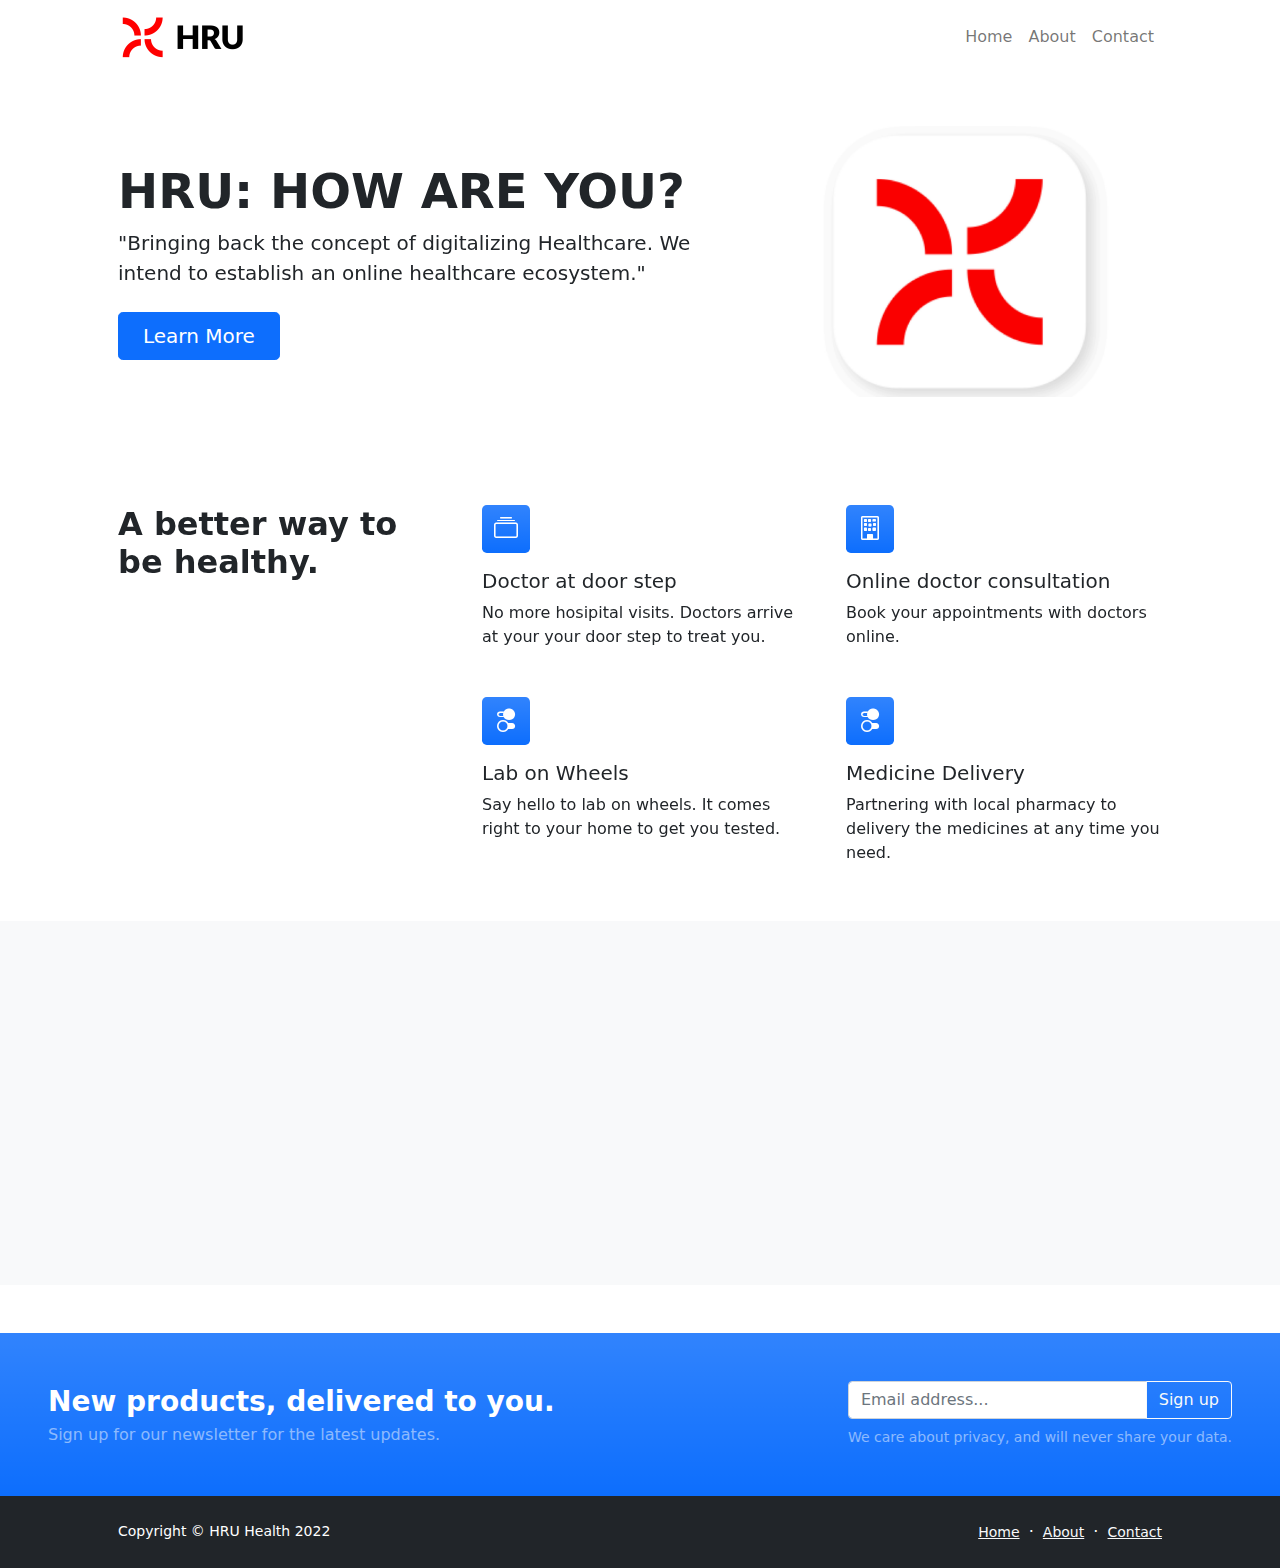
<file: index.html>
<!DOCTYPE html>
<html lang="en">
    <head>
        <meta charset="utf-8" />
        <meta name="viewport" content="width=device-width, initial-scale=1, shrink-to-fit=no" />
        <meta name="description" content="" />
        <meta name="author" content="" />
        <title>HRU Health</title>
        <!-- Favicon-->
        <link rel="icon" type="image/x-icon" href="assets/favicon.ico" />
        <!-- Bootstrap icons-->
        <link href="https://cdn.jsdelivr.net/npm/bootstrap-icons@1.5.0/font/bootstrap-icons.css" rel="stylesheet" />
        <!-- Core theme CSS (includes Bootstrap)-->
        <link href="css/styles.css" rel="stylesheet" />
        <link href="https://unpkg.com/aos@2.3.1/dist/aos.css" rel="stylesheet">

    </head>
    <body class="d-flex flex-column h-100">
        <main class="flex-shrink-0">
            <!-- Navigation-->
            <nav class="navbar navbar-expand-lg navbar-light bg-white">
                <div class="container px-5">
                    <a class="navbar-brand" href="index.html"><img class="logo" src="assets/logo.png"></img></a>
                    <button class="navbar-toggler" type="button" data-bs-toggle="collapse" data-bs-target="#navbarSupportedContent" aria-controls="navbarSupportedContent" aria-expanded="false" aria-label="Toggle navigation"><span class="navbar-toggler-icon"></span></button>
                    <div class="collapse navbar-collapse" id="navbarSupportedContent">
                        <ul class="navbar-nav ms-auto mb-2 mb-lg-0">
                            <li class="nav-item"><a class="nav-link" href="index.html">Home</a></li>
                            <li class="nav-item"><a class="nav-link" href="about.html">About</a></li>
                            <li class="nav-item"><a class="nav-link" href="contact.html">Contact</a></li>
                            
                        </ul>
                    </div>
                </div>
            </nav>
            <!-- Header-->
            <header class="bg-white py-1">
                <div class="container px-5">
                    <div class="row gx-5 align-items-center justify-content-center">
                        <div class="col-lg-8 col-xl-7 col-xxl-6">
                            <div class="my-5 text-center text-xl-start">
                                <h1 data-aos="fade-up" data-aos-duration="1000" class="display-5 fw-bolder text-dark mb-2">HRU: HOW ARE YOU?</h1>
                                <p data-aos="fade-up" data-aos-duration="2000" class="lead fw-normal text-dark-50 mb-4">"Bringing back the concept of digitalizing Healthcare. We intend to establish an online healthcare ecosystem."
                                </p>
                                <div data-aos="zoom-out-up" data-aos-duration="2000" class="d-grid gap-3 d-sm-flex justify-content-sm-center justify-content-xl-start">
                                    <a class="btn btn-primary btn-lg px-4 me-sm-3" href="#features">Learn More</a>
                                </div>
                            </div>
                        </div>
                        <div data-aos="fade" data-aos-duration="1200" class="col-xl-5 col-xxl-6 d-none d-xl-block text-center"><img class="img-fluid rounded-3 my-5" src="assets/6x4.png" alt="..." /></div>
                    </div>
                </div>
            </header>
            <!-- Features section-->
            <section class="py-2" id="features">
                <div  class="container px-5 my-5">
                    <div class="row gx-5">
                        <div data-aos="fade-right" data-aos-duration="1000" class="col-lg-4 mb-5 mb-lg-0"><h2 class="fw-bolder mb-0">A better way to be healthy.</h2></div>
                        <div class="col-lg-8">
                            <div class="row gx-5 row-cols-1 row-cols-md-2">
                                <div data-aos="fade-up"
                                data-aos-duration="1000" class="col mb-5 h-100">
                                    <div class="feature bg-primary bg-gradient text-white rounded-3 mb-3"><i class="bi bi-collection"></i></div>
                                    <h2 class="h5">Doctor at door step</h2>
                                    <p class="mb-0">No more hosipital visits. Doctors arrive at your your door step to treat you.</p>
                                </div>
                                <div data-aos="fade-up"
                                data-aos-duration="1000" class="col mb-5 h-100">
                                    <div class="feature bg-primary bg-gradient text-white rounded-3 mb-3"><i class="bi bi-building"></i></div>
                                    <h2 class="h5">Online doctor consultation</h2>
                                    <p class="mb-0">Book your appointments with doctors online.</p>
                                </div>
                                <div data-aos="fade-up"
                                data-aos-duration="1000" class="col mb-5 mb-md-0 h-100">
                                    <div class="feature bg-primary bg-gradient text-white rounded-3 mb-3"><i class="bi bi-toggles2"></i></div>
                                    <h2 class="h5">Lab on Wheels</h2>
                                    <p class="mb-0">Say hello to lab on wheels. It comes right to your home to get you tested.</p>
                                </div>
                                <div data-aos="fade-up"
                                data-aos-duration="1000" class="col h-100">
                                    <div class="feature bg-primary bg-gradient text-white rounded-3 mb-3"><i class="bi bi-toggles2"></i></div>
                                    <h2 class="h5">Medicine Delivery</h2>
                                    <p class="mb-0">Partnering with local pharmacy to delivery the medicines at any time you need.</p>
                                </div>
                            </div>
                        </div>
                    </div>
                </div>
            </section>
            <!-- Testimonial section-->
            <div class="py-5 bg-light">
                <div class="container px-5 my-5">
                    <div class="row gx-5 justify-content-center">
                        <div class="col-lg-10 col-xl-7">
                            <div class="text-center">
                                <div data-aos="fade-right" data-aos-duration="1000" class="fs-4 mb-4 fst-italic">"The on-going pandemic made me realise about the need of digitilazing the Healthcare services and make them accessible to people."</div>
                                <div data-aos="fade-left" data-aos-duration="1000" class="d-flex align-items-center justify-content-center">
                                    <img class="rounded-circle me-3" src="assets/santhosh-40x40.jpg" alt="..." />
                                    <div class="fw-bold">
                                        Santosh
                                        <span class="fw-bold text-primary mx-1">/</span>
                                        Founder, HRU
                                    </div>
                                </div>
                            </div>
                        </div>
                    </div>
                </div>
            </div>

                    <!-- Call to action-->
                    <aside class="bg-primary bg-gradient rounded-0 p-4 p-sm-5 mt-5">
                        <div class="d-flex align-items-center justify-content-between flex-column flex-xl-row text-center text-xl-start">
                            <div class="mb-4 mb-xl-0">
                                <div class="fs-3 fw-bold text-white">New products, delivered to you.</div>
                                <div class="text-white-50">Sign up for our newsletter for the latest updates.</div>
                            </div>
                            <div class="ms-xl-4">
                                <div class="input-group mb-2">
                                    <input class="form-control" type="text" placeholder="Email address..." aria-label="Email address..." aria-describedby="button-newsletter" />
                                    <button class="btn btn-outline-light" id="button-newsletter" type="button">Sign up</button>
                                </div>
                                <div class="small text-white-50">We care about privacy, and will never share your data.</div>
                            </div>
                        </div>
                    </aside>
                </div>
            </section>
        </main>
        <!-- Footer-->
        <footer class="bg-dark py-4 mt-auto">
            <div class="container px-5">
                <div class="row align-items-center justify-content-between flex-column flex-sm-row">
                    <div class="col-auto"><div class="small m-0 text-white">Copyright &copy; HRU Health 2022</div></div>
                    <div class="col-auto">
                        <a class="link-light small" href="index.html">Home</a>
                        <span class="text-white mx-1">&middot;</span>
                        <a class="link-light small" href="about.html">About</a>
                        <span class="text-white mx-1">&middot;</span>
                        <a class="link-light small" href="contact.html">Contact</a>
                    </div>
                </div>
            </div>
        </footer>
        <!-- Bootstrap core JS-->
        <script src="https://cdn.jsdelivr.net/npm/bootstrap@5.1.3/dist/js/bootstrap.bundle.min.js"></script>
        <!-- Core theme JS-->
        <script src="js/scripts.js"></script>
        <script src="https://unpkg.com/aos@2.3.1/dist/aos.js"></script>
        <script>
            AOS.init();
          </script>

    </body>
</html>
</file>
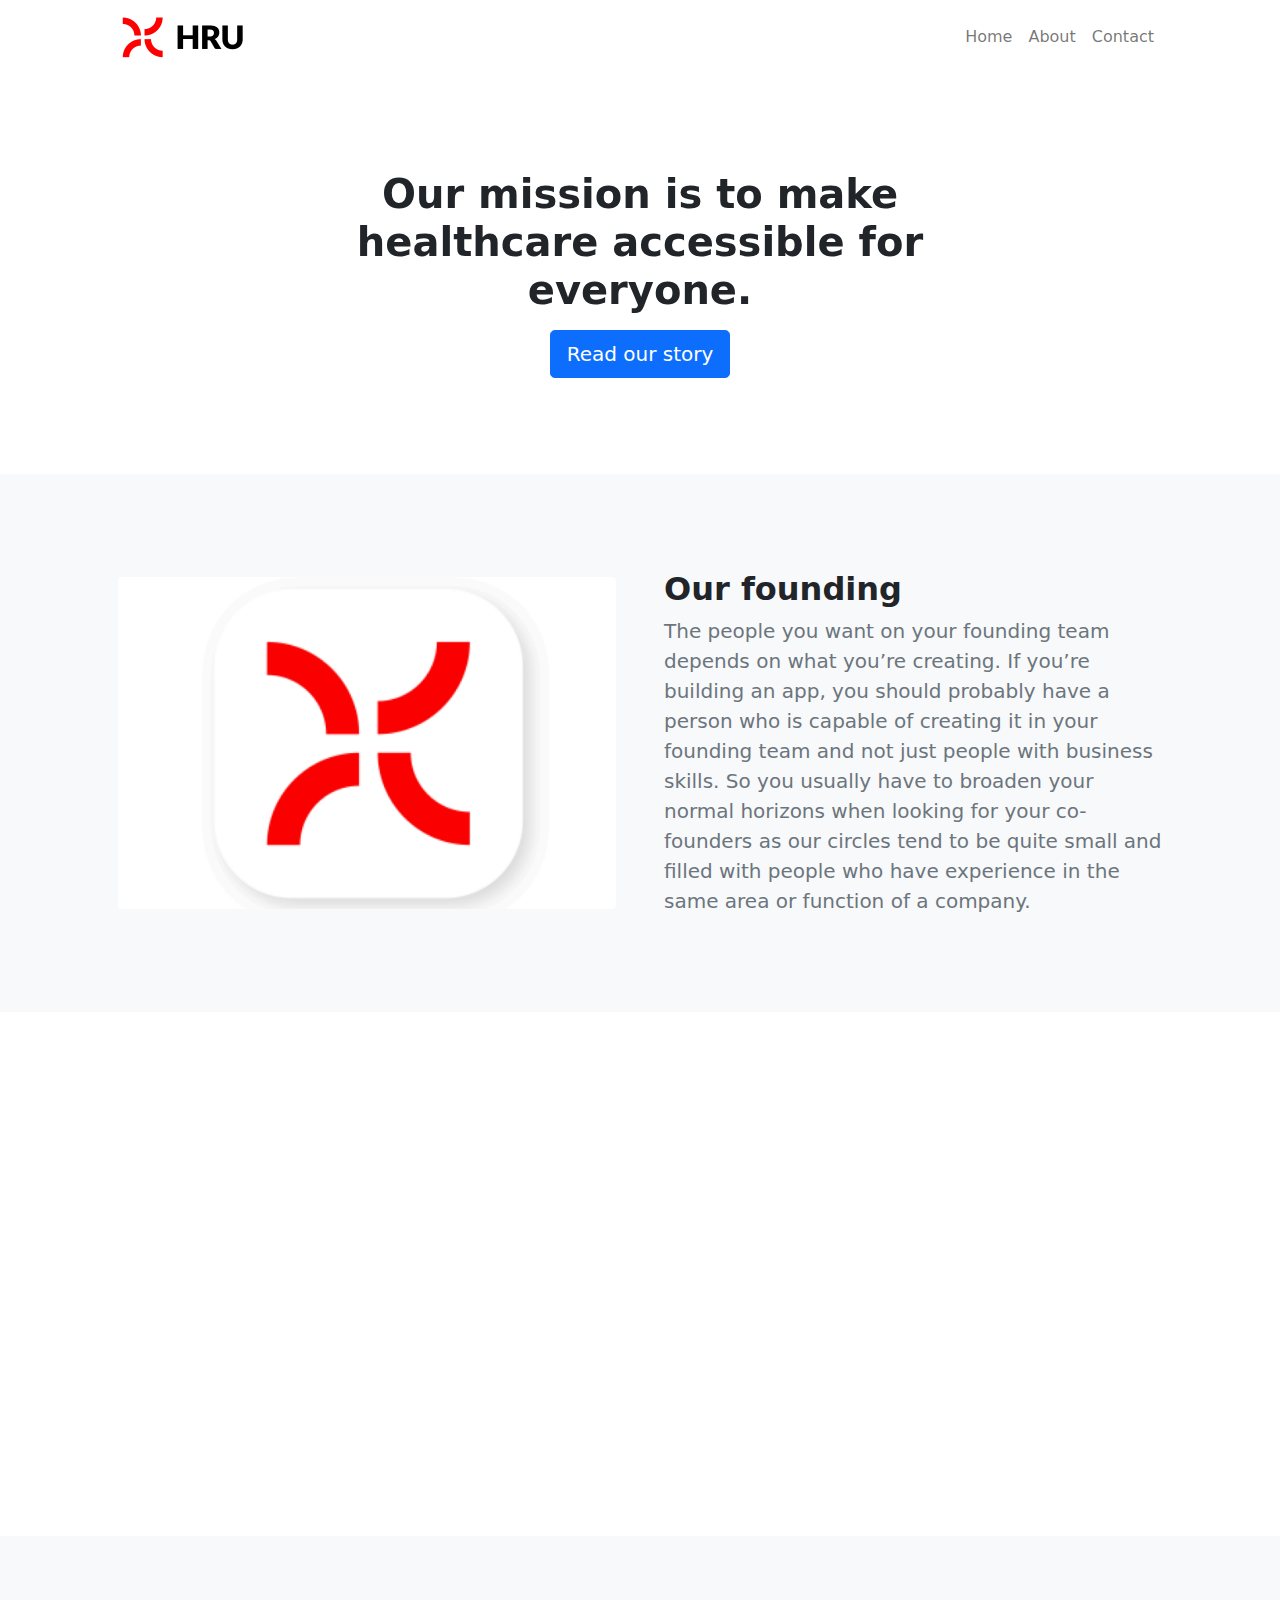
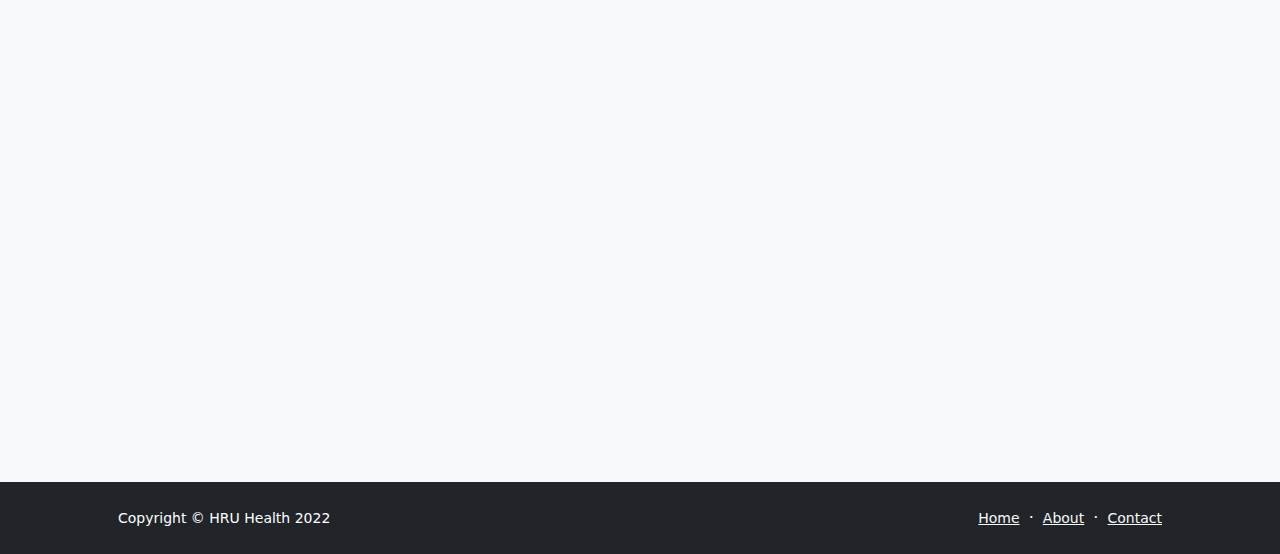
<file: about.html>
<!DOCTYPE html>
<html lang="en">
    <head>
        <meta charset="utf-8" />
        <meta name="viewport" content="width=device-width, initial-scale=1, shrink-to-fit=no" />
        <meta name="description" content="" />
        <meta name="author" content="" />
        <title>HRU Health</title>
        <!-- Favicon-->
        <link rel="icon" type="image/x-icon" href="assets/favicon.ico" />
        <!-- Bootstrap icons-->
        <link href="https://cdn.jsdelivr.net/npm/bootstrap-icons@1.5.0/font/bootstrap-icons.css" rel="stylesheet" />
        <!-- Core theme CSS (includes Bootstrap)-->
        <link href="css/styles.css" rel="stylesheet" />
        <link href="https://unpkg.com/aos@2.3.1/dist/aos.css" rel="stylesheet">

    </head>
    <body class="d-flex flex-column">
        <main class="flex-shrink-0">
            <!-- Navigation-->
            <nav class="navbar navbar-expand-lg navbar-light bg-white">
                <div class="container px-5">
                    <a class="navbar-brand" href="index.html"><img class="logo" src="assets/logo.png"></img></a>
                    <button class="navbar-toggler" type="button" data-bs-toggle="collapse" data-bs-target="#navbarSupportedContent" aria-controls="navbarSupportedContent" aria-expanded="false" aria-label="Toggle navigation"><span class="navbar-toggler-icon"></span></button>
                    <div class="collapse navbar-collapse" id="navbarSupportedContent">
                        <ul class="navbar-nav ms-auto mb-2 mb-lg-0">
                            <li class="nav-item"><a class="nav-link" href="index.html">Home</a></li>
                            <li class="nav-item"><a class="nav-link" href="about.html">About</a></li>
                            <li class="nav-item"><a class="nav-link" href="contact.html">Contact</a></li>
                            <!--
                            <li class="nav-item"><a class="nav-link" href="pricing.html">Pricing</a></li>
                            <li class="nav-item"><a class="nav-link" href="faq.html">FAQ</a></li>
                            <li class="nav-item dropdown">
                                <a class="nav-link dropdown-toggle" id="navbarDropdownBlog" href="#" role="button" data-bs-toggle="dropdown" aria-expanded="false">Blog</a>
                                <ul class="dropdown-menu dropdown-menu-end" aria-labelledby="navbarDropdownBlog">
                                    <li><a class="dropdown-item" href="blog-home.html">Blog Home</a></li>
                                    <li><a class="dropdown-item" href="blog-post.html">Blog Post</a></li>
                                </ul>
                            </li>
                            <li class="nav-item dropdown">
                                <a class="nav-link dropdown-toggle" id="navbarDropdownPortfolio" href="#" role="button" data-bs-toggle="dropdown" aria-expanded="false">Portfolio</a>
                                <ul class="dropdown-menu dropdown-menu-end" aria-labelledby="navbarDropdownPortfolio">
                                    <li><a class="dropdown-item" href="portfolio-overview.html">Portfolio Overview</a></li>
                                    <li><a class="dropdown-item" href="portfolio-item.html">Portfolio Item</a></li>
                                </ul>
                            </li> -->
                        </ul>
                    </div>
                </div>
            </nav>
            <!-- Header-->
            <header class="py-5">
                <div class="container px-5">
                    <div class="row justify-content-center">
                        <div class="col-lg-8 col-xxl-6">
                            <div class="text-center my-5">
                                <h1 data-aos="fade" data-aos-duration="1200" class="fw-bolder mb-3">Our mission is to make healthcare accessible for everyone.</h1>
                                
                                <a data-aos="zoom-out-up" data-aos-duration="1200" class="btn btn-primary btn-lg" href="#scroll-target">Read our story</a>
                            </div>
                        </div>
                    </div>
                </div>
            </header>
            <!-- About section one-->
            <section data-aos="fade-left" data-aos-duration="1200" class="py-5 bg-light" id="scroll-target">
                <div class="container px-5 my-5">
                    <div class="row gx-5 align-items-center">
                        <div class="col-lg-6"><img class="img-fluid rounded mb-5 mb-lg-0" src="assets/6x4.png" alt="..." /></div>
                        <div class="col-lg-6">
                            <h2 class="fw-bolder">Our founding</h2>
                            <p class="lead fw-normal text-muted mb-0">The people you want on your founding team depends on what you’re creating. If you’re building an app, you should probably have a person who is capable of creating it in your founding team and not just people with business skills. So you usually have to broaden your normal horizons when looking for your co-founders as our circles tend to be quite small and filled with people who have experience in the same area or function of a company.

                            </p>
                        </div>
                    </div>
                </div>
            </section>
            <!-- About section two-->
            <section data-aos="fade-right" data-aos-duration="1200" class="py-5">
                <div class="container px-5 my-5">
                    <div class="row gx-5 align-items-center">
                        <div class="col-lg-6 order-first order-lg-last"><img class="img-fluid rounded mb-5 mb-lg-0" src="assets/6x4.png" alt="..." /></div>
                        <div class="col-lg-6">
                            <h2 class="fw-bolder">Growth &amp; beyond</h2>
                            <p class="lead fw-normal text-muted mb-0">The timing is propitious. In a year which has shown the impacts of one pandemic, rooted in ecological destruction, ideas like degrowth mirror an essential truth — growth without responsibility is not good enough. Humanity now faces a Rubicon of choice. It is still possible to grow beyond growth, caring for those who share this earth with us, and those who are yet to grow up.</p>
                        </div>
                    </div>
                </div>
            </section>
            <!-- Team members section-->
            <section class="py-5 bg-light">
                <div class="container px-5 my-5">
                    <div data-aos="fade-up" data-aos-duration="1200" class="text-center">
                        <h2 class="fw-bolder">Our team</h2>
                        <p class="lead fw-normal text-muted mb-5">Dedicated to quality and your success</p>
                    </div>
                    <div class="row gx-5 row-cols-1 row-cols-sm-2 row-cols-xl-4 justify-content-center">
                        <div data-aos="fade-up"
                        data-aos-duration="1000" class="col mb-5 mb-5 mb-xl-0">
                            <div class="text-center">
                                <img class="img-fluid rounded-circle mb-4 px-4" src="assets/santhosh.jpg" alt="..." />
                                <h5 class="fw-bolder">Santosh Kumar</h5>
                                <div class="fst-italic text-muted">Founder &amp; CEO</div>
                            </div>
                        </div>
                       
                    </div>
                </div>
            </section>
        </main>
        <!-- Footer-->
        <footer class="bg-dark py-4 mt-auto">
            <div class="container px-5">
                <div class="row align-items-center justify-content-between flex-column flex-sm-row">
                    <div class="col-auto"><div class="small m-0 text-white">Copyright &copy; HRU Health 2022</div></div>
                    <div class="col-auto">
                        <a class="link-light small" href="index.html">Home</a>
                        <span class="text-white mx-1">&middot;</span>
                        <a class="link-light small" href="about.html">About</a>
                        <span class="text-white mx-1">&middot;</span>
                        <a class="link-light small" href="contact.html">Contact</a>
                    </div>
                </div>
            </div>
        </footer>
        <!-- Bootstrap core JS-->
        <script src="https://cdn.jsdelivr.net/npm/bootstrap@5.1.3/dist/js/bootstrap.bundle.min.js"></script>
        <!-- Core theme JS-->
        <script src="js/scripts.js"></script>
        <script src="https://unpkg.com/aos@2.3.1/dist/aos.js"></script>
        <script>
            AOS.init();
          </script>
    </body>
</html>
</file>
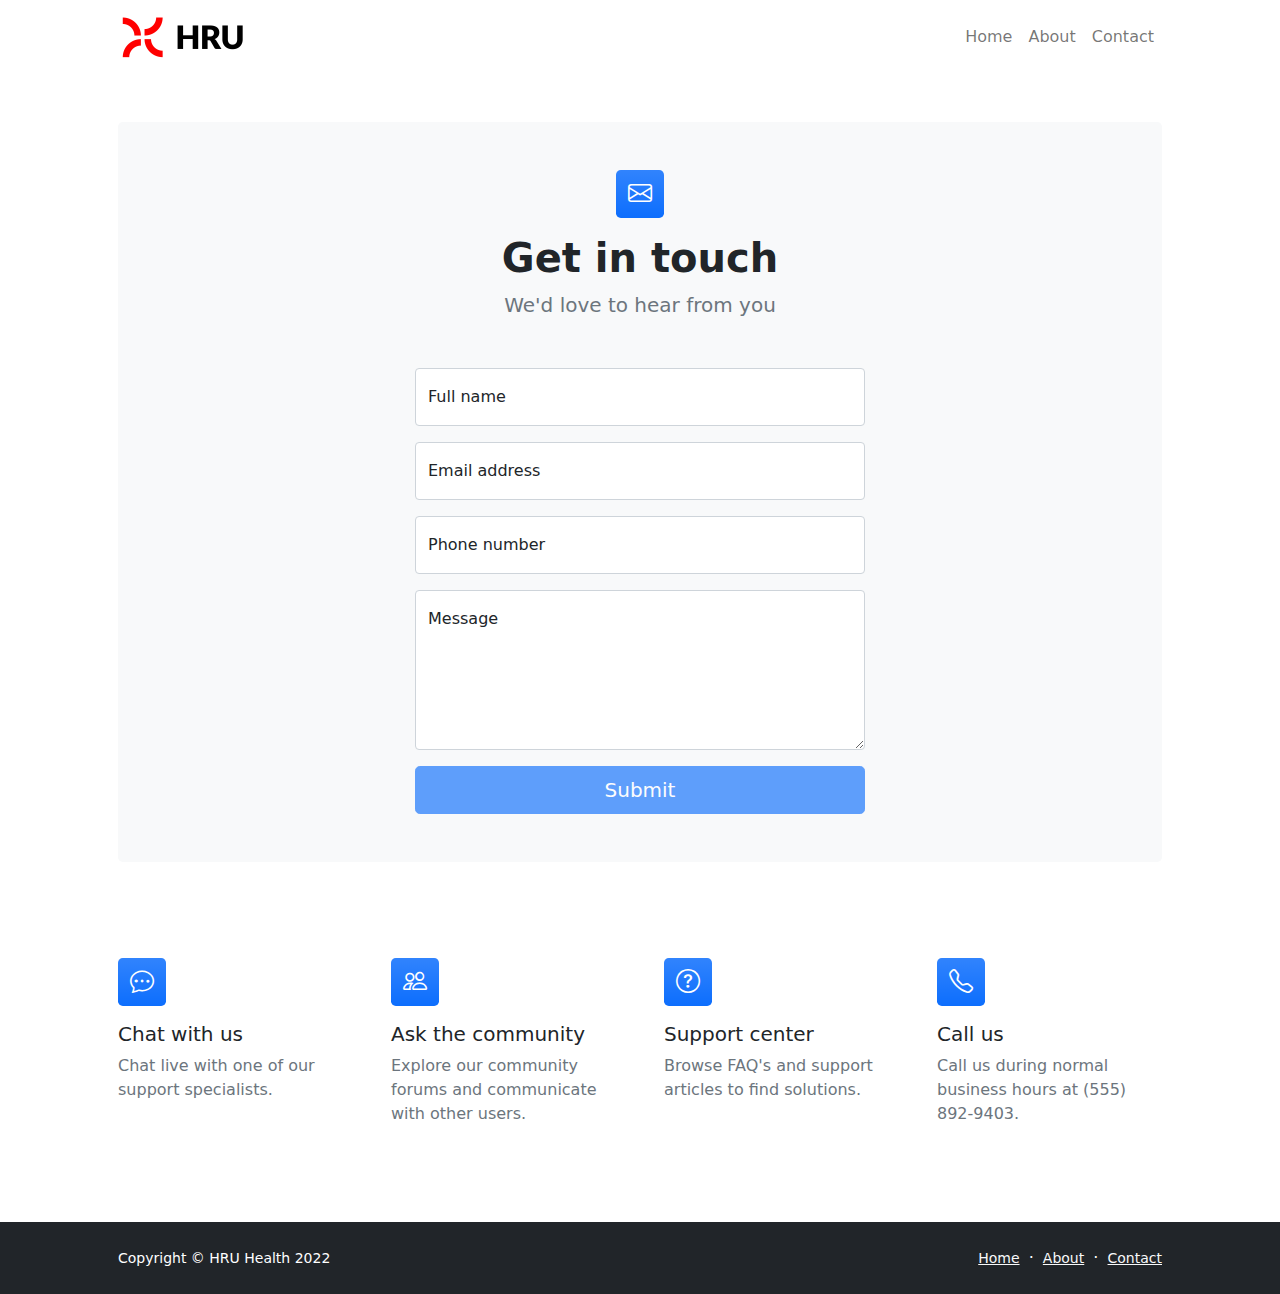
<file: contact.html>
<!DOCTYPE html>
<html lang="en">
    <head>
        <meta charset="utf-8" />
        <meta name="viewport" content="width=device-width, initial-scale=1, shrink-to-fit=no" />
        <meta name="description" content />
        <meta name="author" content />
        <title>HRU Health</title>
        <!-- Favicon-->
        <link rel="icon" type="image/x-icon" href="assets/favicon.ico" />
        <!-- Bootstrap icons-->
        <link href="https://cdn.jsdelivr.net/npm/bootstrap-icons@1.5.0/font/bootstrap-icons.css" rel="stylesheet" />
        <!-- Core theme CSS (includes Bootstrap)-->
        <link href="css/styles.css" rel="stylesheet" />
    </head>
    <body class="d-flex flex-column">
        <main class="flex-shrink-0">
            <!-- Navigation-->
            <nav class="navbar navbar-expand-lg navbar-light bg-white">
                <div class="container px-5">
                    <a class="navbar-brand" href="index.html"><img class="logo" src="assets/logo.png"></a>
                    <button class="navbar-toggler" type="button" data-bs-toggle="collapse" data-bs-target="#navbarSupportedContent" aria-controls="navbarSupportedContent" aria-expanded="false" aria-label="Toggle navigation"><span class="navbar-toggler-icon"></span></button>
                    <div class="collapse navbar-collapse" id="navbarSupportedContent">
                        <ul class="navbar-nav ms-auto mb-2 mb-lg-0">
                            <li class="nav-item"><a class="nav-link" href="index.html">Home</a></li>
                            <li class="nav-item"><a class="nav-link" href="about.html">About</a></li>
                            <li class="nav-item"><a class="nav-link" href="contact.html">Contact</a></li> <!--
                            <li class="nav-item"><a class="nav-link" href="pricing.html">Pricing</a></li>
                            <li class="nav-item"><a class="nav-link" href="faq.html">FAQ</a></li>
                            <li class="nav-item dropdown">
                                <a class="nav-link dropdown-toggle" id="navbarDropdownBlog" href="#" role="button" data-bs-toggle="dropdown" aria-expanded="false">Blog</a>
                                <ul class="dropdown-menu dropdown-menu-end" aria-labelledby="navbarDropdownBlog">
                                    <li><a class="dropdown-item" href="blog-home.html">Blog Home</a></li>
                                    <li><a class="dropdown-item" href="blog-post.html">Blog Post</a></li>
                                </ul>
                            </li>
                            <li class="nav-item dropdown">
                                <a class="nav-link dropdown-toggle" id="navbarDropdownPortfolio" href="#" role="button" data-bs-toggle="dropdown" aria-expanded="false">Portfolio</a>
                                <ul class="dropdown-menu dropdown-menu-end" aria-labelledby="navbarDropdownPortfolio">
                                    <li><a class="dropdown-item" href="portfolio-overview.html">Portfolio Overview</a></li>
                                    <li><a class="dropdown-item" href="portfolio-item.html">Portfolio Item</a></li>
                                </ul>
                            </li> -->
                        </ul>
                    </div>
                </div>
            </nav>
            <!-- Page content-->
            <section class="py-5">
                <div class="container px-5">
                    <!-- Contact form-->
                    <div class="bg-light rounded-3 py-5 px-4 px-md-5 mb-5">
                        <div class="text-center mb-5">
                            <div class="feature bg-primary bg-gradient text-white rounded-3 mb-3"><i class="bi bi-envelope"></i></div>
                            <h1 class="fw-bolder">Get in touch</h1>
                            <p class="lead fw-normal text-muted mb-0">We'd love to hear from you</p>
                        </div>
                        <div class="row gx-5 justify-content-center">
                            <div class="col-lg-8 col-xl-6">
                                <!-- * * * * * * * * * * * * * * *-->
                                <!-- * * SB Forms Contact Form * *-->
                                <!-- * * * * * * * * * * * * * * *-->
                                <!-- This form is pre-integrated with SB Forms.-->
                                <!-- To make this form functional, sign up at-->
                                <!-- https://startbootstrap.com/solution/contact-forms-->
                                <!-- to get an API token!-->
                                <form id="contactForm" data-sb-form-api-token="API_TOKEN">
                                    <!-- Name input-->
                                    <div class="form-floating mb-3">
                                        <input class="form-control" id="name" type="text" placeholder="Enter your name..." data-sb-validations="required" />
                                        <label for="name">Full name</label>
                                        <div class="invalid-feedback" data-sb-feedback="name:required">A name is required.</div>
                                    </div>
                                    <!-- Email address input-->
                                    <div class="form-floating mb-3">
                                        <input class="form-control" id="email" type="email" placeholder="name@example.com" data-sb-validations="required,email" />
                                        <label for="email">Email address</label>
                                        <div class="invalid-feedback" data-sb-feedback="email:required">An email is required.</div>
                                        <div class="invalid-feedback" data-sb-feedback="email:email">Email is not valid.</div>
                                    </div>
                                    <!-- Phone number input-->
                                    <div class="form-floating mb-3">
                                        <input class="form-control" id="phone" type="tel" placeholder="(123) 456-7890" data-sb-validations="required" />
                                        <label for="phone">Phone number</label>
                                        <div class="invalid-feedback" data-sb-feedback="phone:required">A phone number is required.</div>
                                    </div>
                                    <!-- Message input-->
                                    <div class="form-floating mb-3">
                                        <textarea class="form-control" id="message" type="text" placeholder="Enter your message here..." style="height: 10rem" data-sb-validations="required"></textarea>
                                        <label for="message">Message</label>
                                        <div class="invalid-feedback" data-sb-feedback="message:required">A message is required.</div>
                                    </div>
                                    <!-- Submit success message-->
                                    <!---->
                                    <!-- This is what your users will see when the form-->
                                    <!-- has successfully submitted-->
                                    <div class="d-none" id="submitSuccessMessage">
                                        <div class="text-center mb-3">
                                            <div class="fw-bolder">Form submission successful!</div>
                                            To activate this form, sign up at
                                            <br />
                                            <a href="https://startbootstrap.com/solution/contact-forms">https://startbootstrap.com/solution/contact-forms</a>
                                        </div>
                                    </div>
                                    <!-- Submit error message-->
                                    <!---->
                                    <!-- This is what your users will see when there is-->
                                    <!-- an error submitting the form-->
                                    <div class="d-none" id="submitErrorMessage"><div class="text-center text-danger mb-3">Error sending message!</div></div>
                                    <!-- Submit Button-->
                                    <div class="d-grid"><button class="btn btn-primary btn-lg disabled" id="submitButton" type="submit">Submit</button></div>
                                </form>
                            </div>
                        </div>
                    </div>
                    <!-- Contact cards-->
                    <div class="row gx-5 row-cols-2 row-cols-lg-4 py-5">
                        <div class="col">
                            <div class="feature bg-primary bg-gradient text-white rounded-3 mb-3"><i class="bi bi-chat-dots"></i></div>
                            <div class="h5 mb-2">Chat with us</div>
                            <p class="text-muted mb-0">Chat live with one of our support specialists.</p>
                        </div>
                        <div class="col">
                            <div class="feature bg-primary bg-gradient text-white rounded-3 mb-3"><i class="bi bi-people"></i></div>
                            <div class="h5">Ask the community</div>
                            <p class="text-muted mb-0">Explore our community forums and communicate with other users.</p>
                        </div>
                        <div class="col">
                            <div class="feature bg-primary bg-gradient text-white rounded-3 mb-3"><i class="bi bi-question-circle"></i></div>
                            <div class="h5">Support center</div>
                            <p class="text-muted mb-0">Browse FAQ's and support articles to find solutions.</p>
                        </div>
                        <div class="col">
                            <div class="feature bg-primary bg-gradient text-white rounded-3 mb-3"><i class="bi bi-telephone"></i></div>
                            <div class="h5">Call us</div>
                            <p class="text-muted mb-0">Call us during normal business hours at (555) 892-9403.</p>
                        </div>
                    </div>
                </div>
            </section>
        </main>
        <!-- Footer-->
        <footer class="bg-dark py-4 mt-auto">
            <div class="container px-5">
                <div class="row align-items-center justify-content-between flex-column flex-sm-row">
                    <div class="col-auto"><div class="small m-0 text-white">Copyright &copy; HRU Health 2022</div></div>
                    <div class="col-auto">
                        <a class="link-light small" href="index.html">Home</a>
                        <span class="text-white mx-1">&middot;</span>
                        <a class="link-light small" href="about.html">About</a>
                        <span class="text-white mx-1">&middot;</span>
                        <a class="link-light small" href="contact.html">Contact</a>
                    </div>
                </div>
            </div>
        </footer>
        <!-- Bootstrap core JS-->
        <script src="https://cdn.jsdelivr.net/npm/bootstrap@5.1.3/dist/js/bootstrap.bundle.min.js"></script>
        <!-- Core theme JS-->
        <script src="js/scripts.js"></script>
        <!-- * * * * * * * * * * * * * * * * * * * * * * * * * * * * * * * * * * * * * * * *-->
        <!-- * *                               SB Forms JS                               * *-->
        <!-- * * Activate your form at https://startbootstrap.com/solution/contact-forms * *-->
        <!-- * * * * * * * * * * * * * * * * * * * * * * * * * * * * * * * * * * * * * * * *-->
        <script src="https://cdn.startbootstrap.com/sb-forms-latest.js"></script>
    </body>
</html>
</file>
